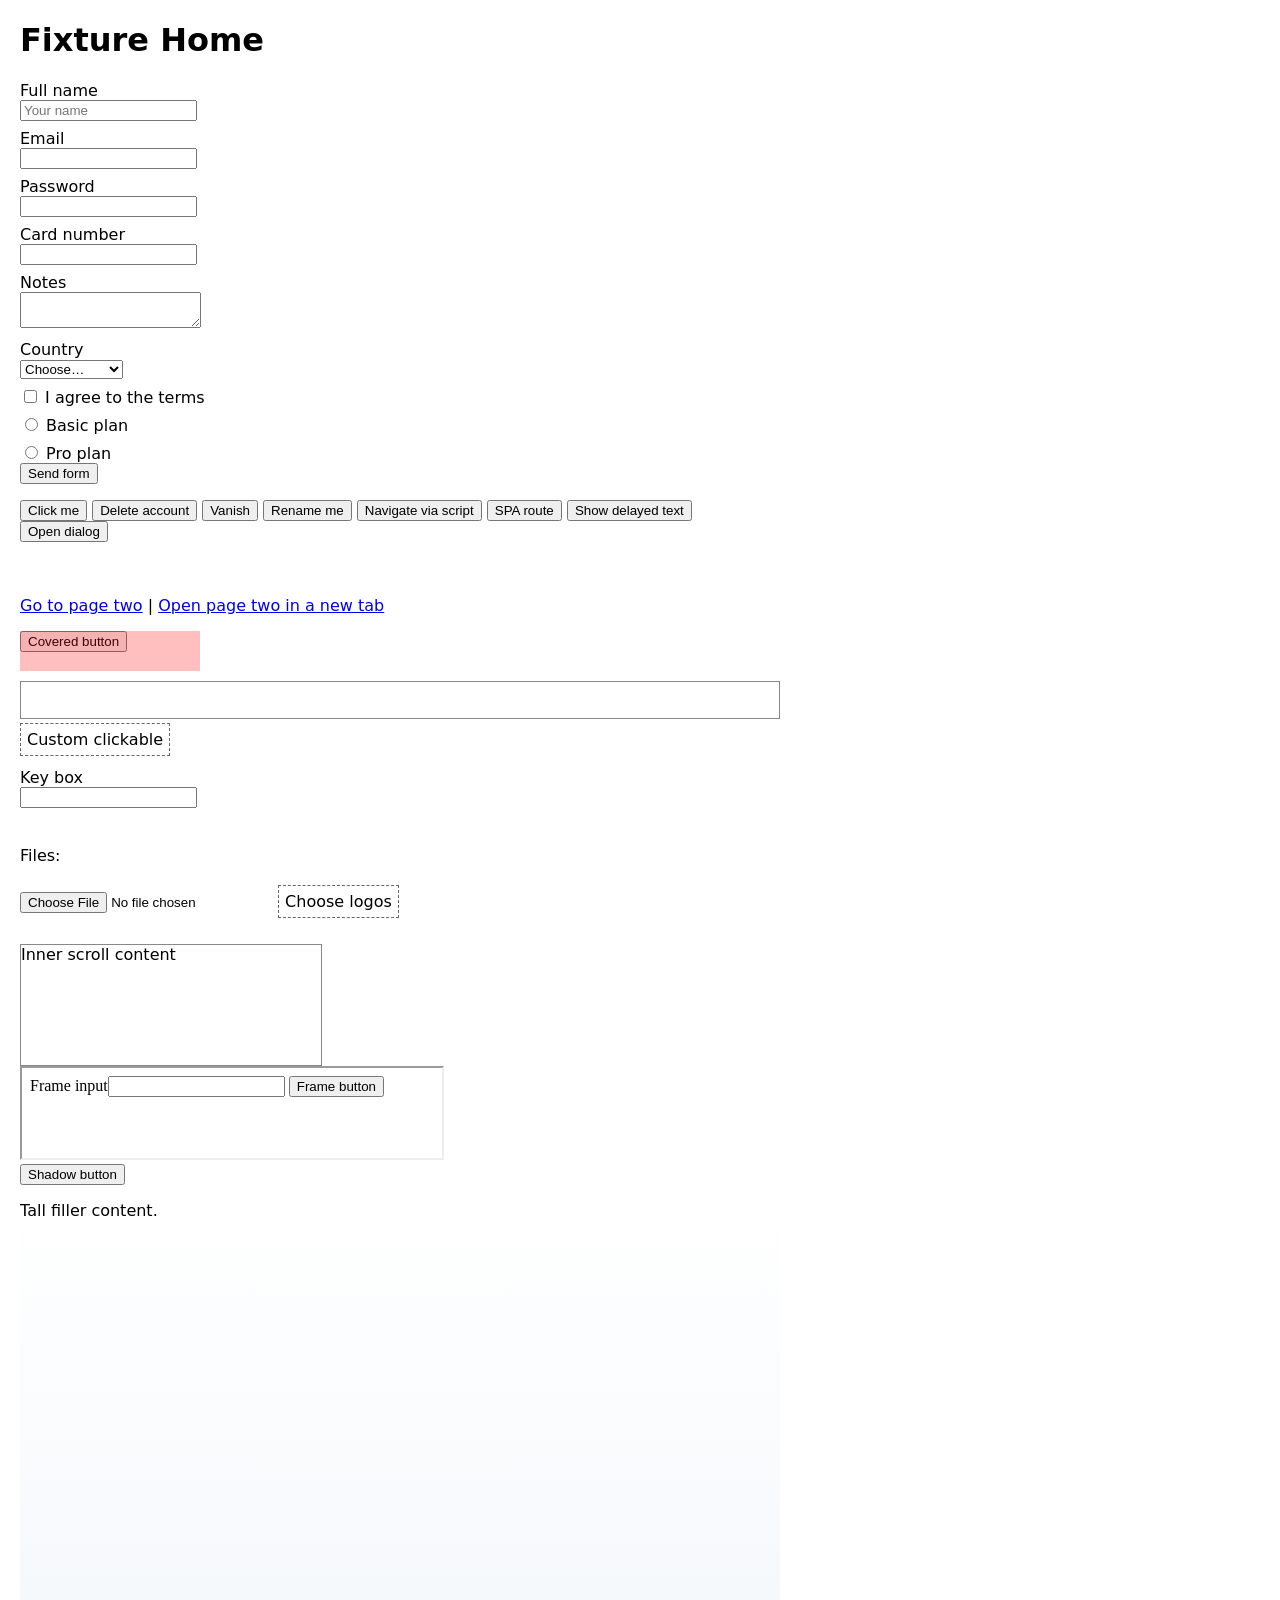
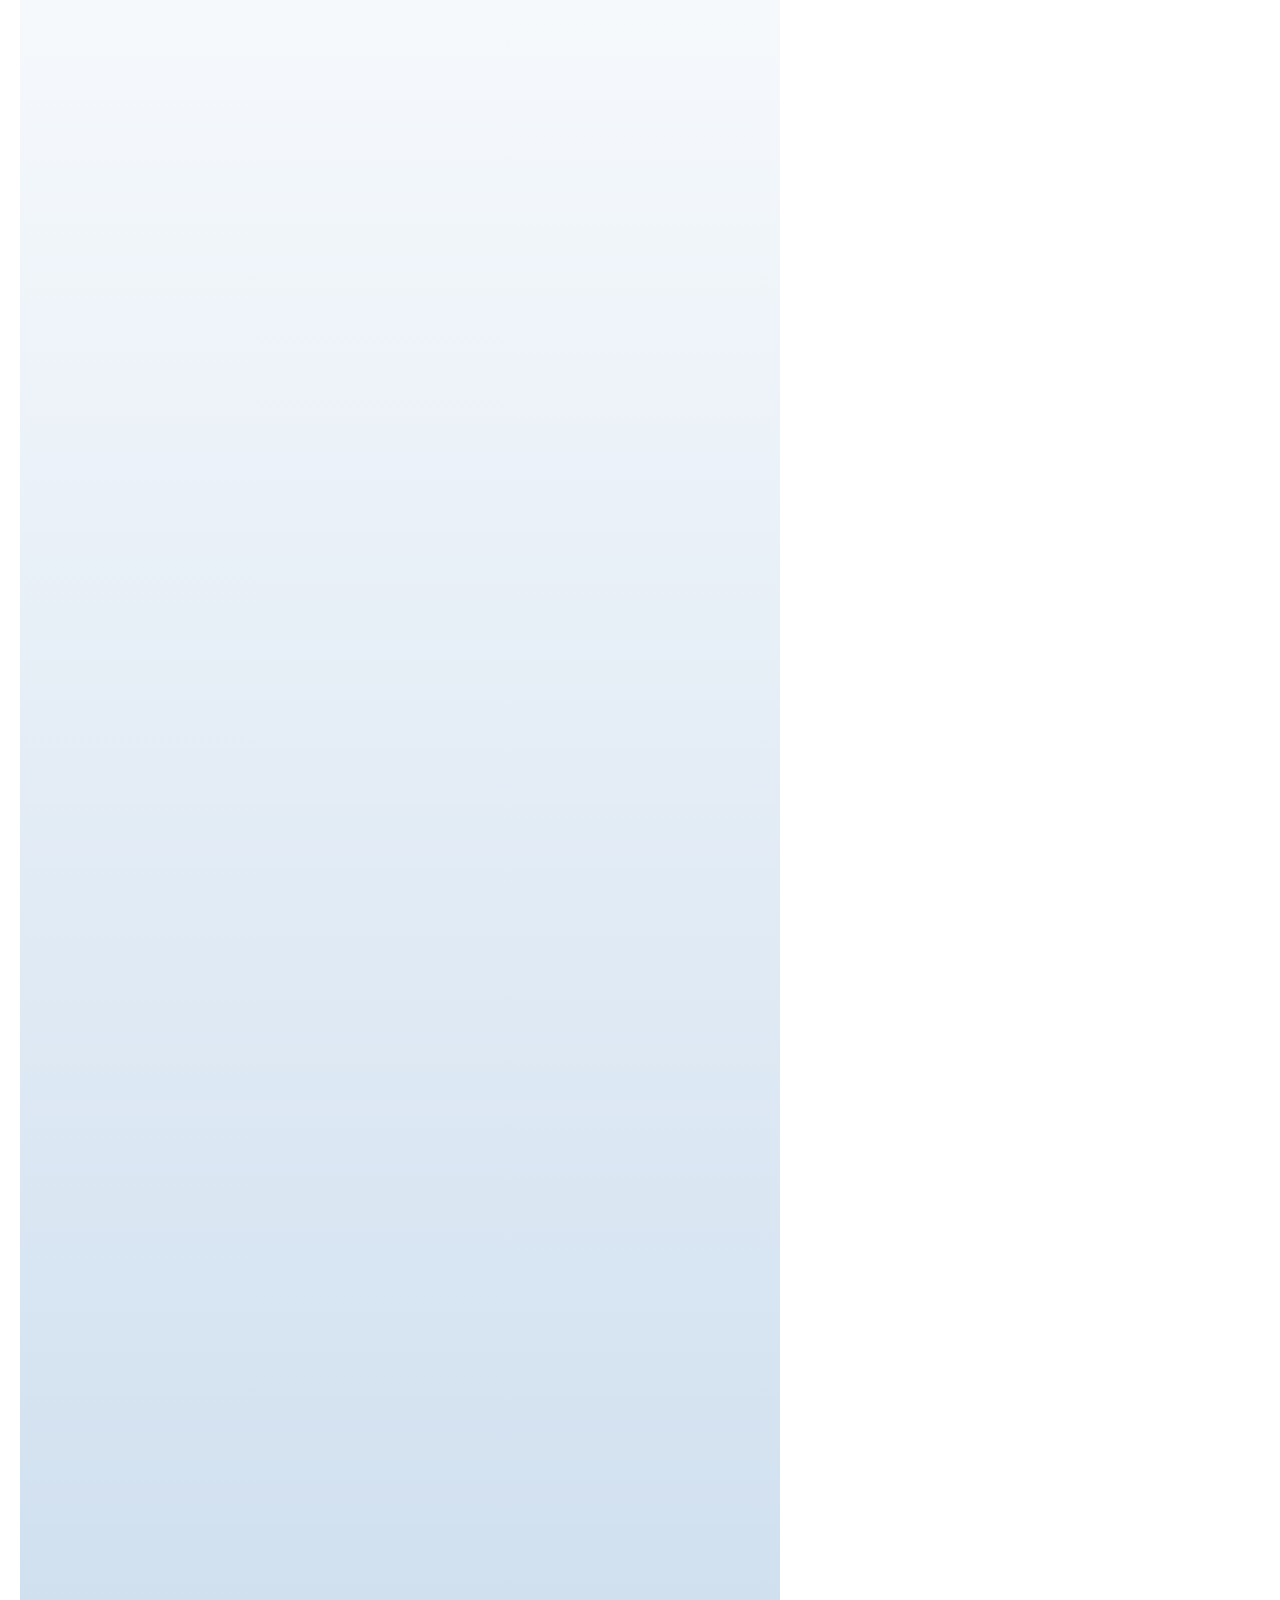
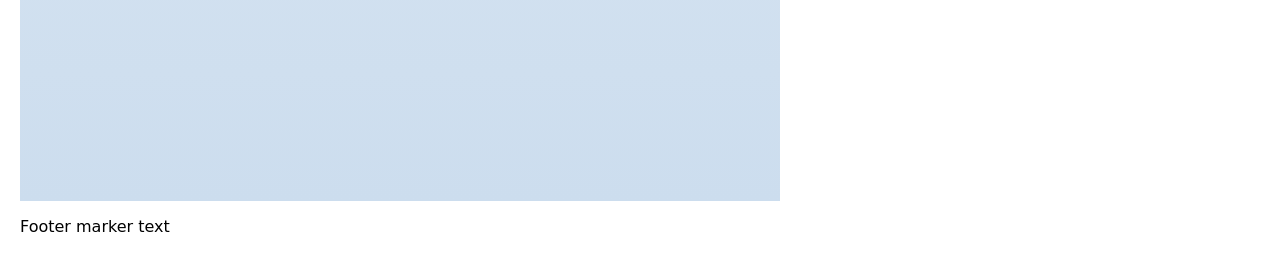
<file: agent/tests/fixtures/index.html>
<!doctype html>
<html lang="en">
<head>
<meta charset="utf-8">
<title>OCTG Fixture Home</title>
<style>
  body { font: 16px system-ui, sans-serif; margin: 20px; max-width: 760px; }
  label { display: block; margin-top: 8px; }
  #inner { height: 120px; overflow: auto; border: 1px solid #888; width: 300px; }
  #inner div { height: 500px; }
  #overlay-wrap { position: relative; width: 180px; height: 40px; margin: 10px 0; }
  #cover { position: absolute; inset: 0; background: rgba(255, 0, 0, .25); }
  .pointer { cursor: pointer; padding: 6px; border: 1px dashed #666; display: inline-block; margin: 4px 0; }
  .vh { position: absolute; opacity: 0; width: 1px; height: 1px; }
  .tall { height: 2200px; background: linear-gradient(#fff, #cde); }
  #editable { border: 1px solid #888; min-height: 28px; padding: 4px; }
  #out, #fileout, #keyout { min-height: 22px; font-weight: 600; }
</style>
</head>
<body>
<h1>Fixture Home</h1>

<form id="f1" action="submitted.html" method="get">
  <label for="name">Full name</label><input id="name" name="name" type="text" placeholder="Your name">
  <label for="email">Email</label><input id="email" name="email" type="email">
  <label for="pw">Password</label><input id="pw" name="pw" type="password">
  <label for="card">Card number</label><input id="card" name="card_number" autocomplete="cc-number">
  <label for="notes">Notes</label><textarea id="notes" name="notes"></textarea>
  <label for="country">Country</label>
  <select id="country" name="country">
    <option value="">Choose…</option><option value="us">United States</option><option value="in">India</option><option value="de">Germany</option>
  </select>
  <label><input type="checkbox" id="agree" name="agree"> I agree to the terms</label>
  <label><input type="radio" name="plan" value="basic" id="plan-basic"> Basic plan</label>
  <label><input type="radio" name="plan" value="pro" id="plan-pro"> Pro plan</label>
  <button type="submit" id="submit">Send form</button>
</form>

<p>
  <button id="btn-click" onclick="document.getElementById('out').textContent='Clicked!'">Click me</button>
  <button id="btn-delete" onclick="document.getElementById('out').textContent='Deleted (fake)'">Delete account</button>
  <button id="btn-vanish" onclick="this.remove()">Vanish</button>
  <button id="btn-rename" onclick="this.textContent='Renamed'">Rename me</button>
  <button id="btn-nav" onclick="location.assign('page2.html')">Navigate via script</button>
  <button id="btn-spa" onclick="history.pushState({}, '', '#/spa'); document.getElementById('out').textContent='SPA route'">SPA route</button>
  <button id="btn-delayed" onclick="setTimeout(function(){document.getElementById('out').textContent='Delayed text arrived'}, 700)">Show delayed text</button>
  <button id="btn-dialog" onclick="document.getElementById('dlg').hidden=false">Open dialog</button>
</p>
<div id="out" aria-live="polite"></div>

<div id="dlg" role="dialog" aria-label="Confirm action" hidden>
  <p>Are you sure about this?</p>
  <button onclick="this.parentElement.hidden=true">Close dialog</button>
</div>

<p><a href="page2.html" id="lnk-page2">Go to page two</a> |
   <a href="page2.html?from=blank" target="_blank" id="lnk-blank">Open page two in a new tab</a></p>

<div id="overlay-wrap"><button id="covered" onclick="document.getElementById('out').textContent='Covered clicked'">Covered button</button><div id="cover"></div></div>

<div id="editable" contenteditable="true" role="textbox" aria-label="Rich editor"></div>
<div class="pointer" id="custom">Custom clickable</div>

<label for="keybox">Key box</label><input id="keybox" type="text"><div id="keyout"></div>

<p>Files:</p>
<input type="file" id="file-visible" aria-label="Pick a document">
<label class="pointer" for="file-hidden">Choose logos</label><input type="file" id="file-hidden" class="vh" multiple>
<div id="fileout"></div>

<div id="inner"><div>Inner scroll content</div></div>
<iframe src="frame.html" id="frame1" title="Embedded frame" width="420" height="90"></iframe>
<div id="shadow-host"></div>

<div class="tall"><p>Tall filler content.</p></div>
<p id="bottom-marker">Footer marker text</p>

<script>
  document.getElementById('custom').addEventListener('click', function () { document.getElementById('out').textContent = 'Custom clicked'; });
  function showFiles(e) { document.getElementById('fileout').textContent = 'Files: ' + Array.from(e.target.files).map(function (f) { return f.name + ' (' + f.size + ')'; }).join(', '); }
  document.getElementById('file-visible').addEventListener('change', showFiles);
  document.getElementById('file-hidden').addEventListener('change', showFiles);
  document.getElementById('keybox').addEventListener('keydown', function (e) { document.getElementById('keyout').textContent = 'Key: ' + e.key; });
  var root = document.getElementById('shadow-host').attachShadow({ mode: 'open' });
  root.innerHTML = '<button id="sb">Shadow button</button>';
  root.getElementById('sb').addEventListener('click', function () { document.getElementById('out').textContent = 'Shadow clicked'; });
</script>
</body>
</html>
</file>
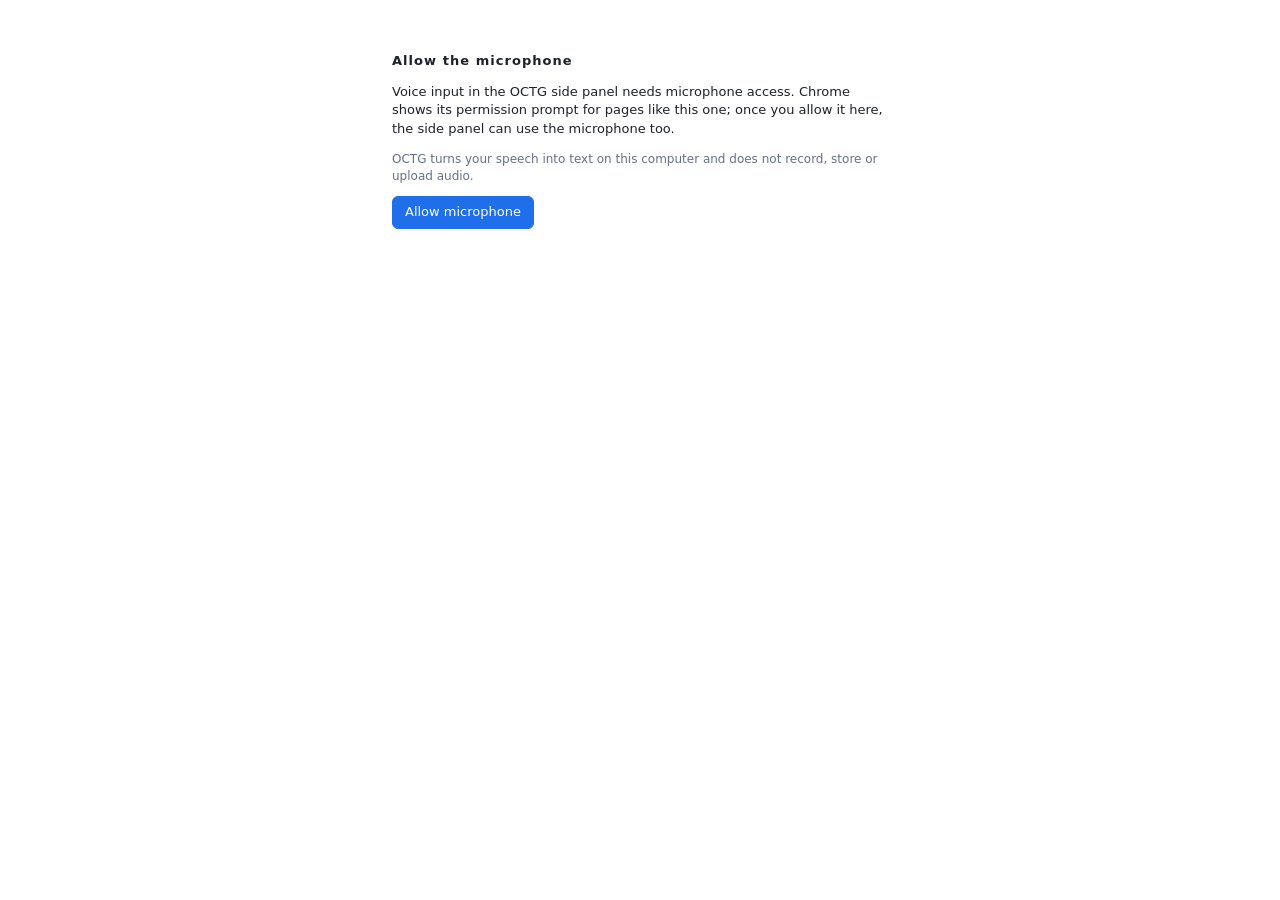
<file: extension/sidepanel/mic_permission.html>
<!doctype html>
<html lang="en">
<head>
  <meta charset="utf-8">
  <meta name="viewport" content="width=device-width, initial-scale=1">
  <title>OCTG: allow microphone</title>
  <link rel="stylesheet" href="panel.css">
  <style>body { max-width: 520px; margin: 40px auto; }</style>
</head>
<body>
  <h1>Allow the microphone</h1>
  <p>Voice input in the OCTG side panel needs microphone access. Chrome shows its permission prompt for pages like this one; once you allow it here, the
     side panel can use the microphone too.</p>
  <p class="muted">OCTG turns your speech into text on this computer and does not record, store or upload audio.</p>
  <div class="row"><button id="allow" type="button">Allow microphone</button></div>
  <div id="msg" class="muted" role="status" aria-live="polite"></div>
  <script src="mic_permission.js"></script>
</body>
</html>
</file>
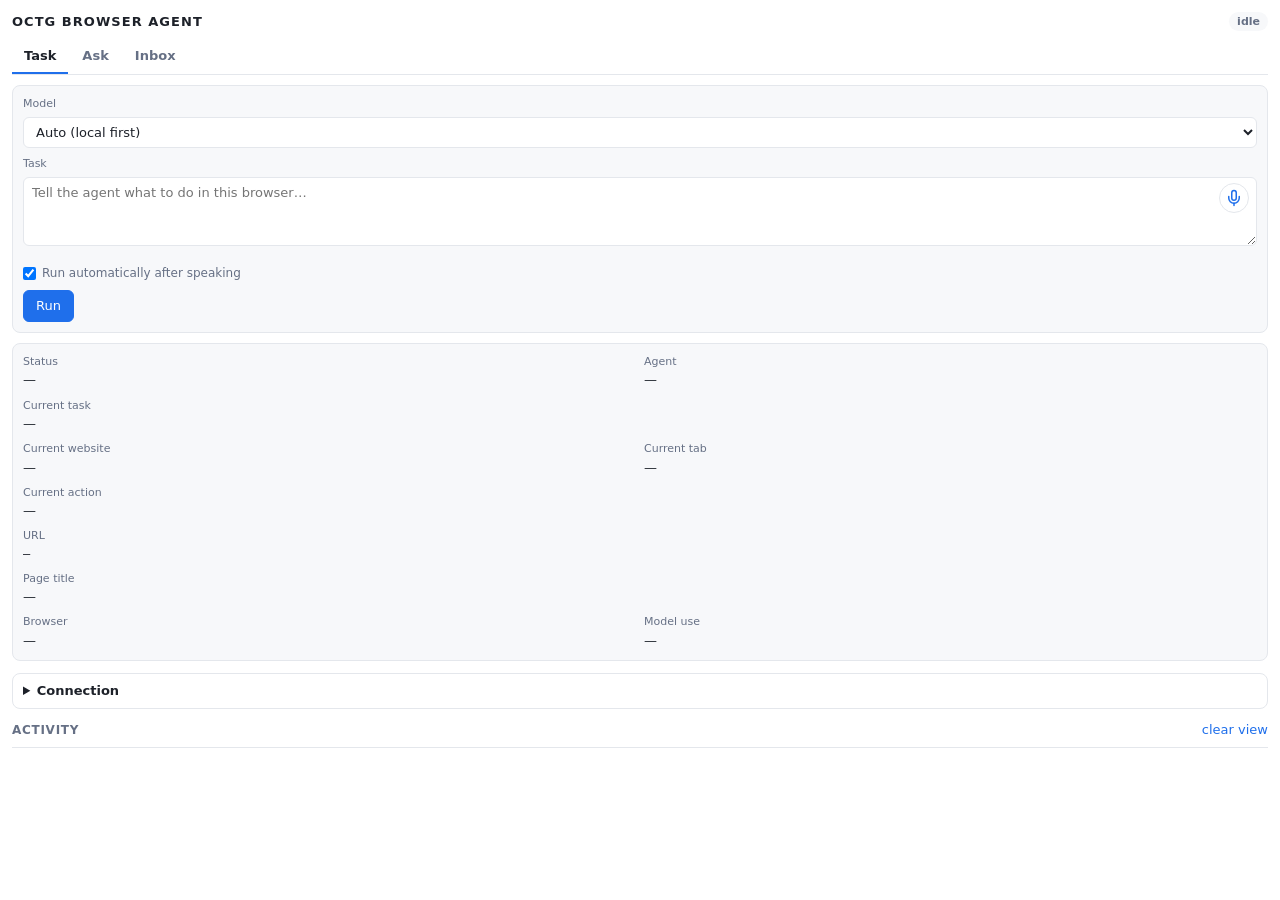
<file: extension/sidepanel/panel.html>
<!doctype html>
<html lang="en">
<head>
  <meta charset="utf-8">
  <meta name="viewport" content="width=device-width, initial-scale=1">
  <title>OCTG Browser Agent</title>
  <link rel="stylesheet" href="panel.css">
</head>
<body>
  <header>
    <h1>OCTG BROWSER AGENT</h1>
    <span id="badge" class="badge idle">idle</span>
  </header>

  <nav id="mainTabs" class="main-tabs" role="tablist" aria-label="Sections">
    <button type="button" class="mtab" role="tab" data-tab="task" aria-selected="true">Task</button>
    <button type="button" class="mtab" role="tab" data-tab="ask" aria-selected="false">Ask</button>
    <button type="button" class="mtab" role="tab" data-tab="inbox" aria-selected="false">Inbox <span id="inboxCount" class="count" hidden>0</span></button>
  </nav>
  <div id="inboxBanner" class="inbox-banner" hidden>
    <span id="inboxBannerText"></span> <button type="button" id="inboxOpen" class="link">Open Inbox</button>
  </div>

  <div id="tab-task">
  <section class="card">
    <label for="model">Model</label>
    <select id="model"><option value="auto">Auto (local first)</option></select>
    <label for="taskInput">Task</label>
    <div class="taskbox">
      <textarea id="taskInput" rows="3" placeholder="Tell the agent what to do in this browser…"></textarea>
      <button id="mic" type="button" class="mic" data-state="idle" aria-pressed="false" aria-label="Start voice input" title="Start voice input">
        <svg viewBox="0 0 24 24" width="18" height="18" fill="none" stroke="currentColor" stroke-width="2" stroke-linecap="round" stroke-linejoin="round" aria-hidden="true">
          <path d="M12 2a3 3 0 0 0-3 3v7a3 3 0 0 0 6 0V5a3 3 0 0 0-3-3Z"/><path d="M19 10v2a7 7 0 0 1-14 0v-2"/><line x1="12" x2="12" y1="19" y2="22"/>
        </svg>
      </button>
    </div>
    <div id="voiceStatus" class="voice-status" role="status" aria-live="polite" hidden></div>
    <div class="voice-actions">
      <button id="voiceInstall" type="button" class="link" hidden>Install on-device speech model</button>
      <button id="voicePermission" type="button" class="link" hidden>Allow microphone…</button>
    </div>
    <label class="voice-opt"><input type="checkbox" id="voiceAutorun" checked> Run automatically after speaking</label>
    <div id="bizTaskRow" class="biz-task" hidden>
      <label for="bizMode">Business Brain</label>
      <select id="bizMode">
        <option value="auto">Auto (use it when the task is about my business)</option>
        <option value="on">On for this task</option>
        <option value="off">Off for this task</option>
      </select>
      <label for="bizClient">Client</label>
      <select id="bizClient"><option value="auto">Client: auto (only if the wording names exactly one)</option><option value="me">My own business</option></select>
      <div id="bizChip" class="muted" hidden></div>
    </div>
    <div class="row">
      <button id="run">Run</button>
      <button id="pause" class="secondary" hidden>Pause</button>
      <button id="resume" class="secondary" hidden>Resume</button>
      <button id="stop" class="danger" hidden>Stop</button>
    </div>
    <div id="toast" class="toast" hidden></div>
  </section>

  <section id="approval" class="approval" hidden>
    <div class="approval-title">Approval needed</div>
    <div id="approvalText"></div>
    <div id="approvalRisk" class="muted"></div>
    <div class="row">
      <button id="approve">Approve</button>
      <button id="deny" class="secondary">Deny</button>
    </div>
  </section>

  <section id="waiting" class="waiting" hidden>
    <div class="approval-title">Waiting for you</div>
    <div id="waitingText"></div>
    <div id="clientPick" class="row" hidden><select id="clientPickSel"></select><button id="clientPickBtn" class="secondary">Use this client</button></div>
    <div class="row"><button id="ready">I'm done — continue</button></div>
  </section>

  <section class="grid">
    <div><label>Status</label><div id="status">—</div></div>
    <div><label>Agent</label><div id="agentStatus">—</div></div>
    <div class="wide"><label>Current task</label><div id="task">—</div></div>
    <div><label>Current website</label><div id="website">—</div></div>
    <div><label>Current tab</label><div id="tabId">—</div></div>
    <div class="wide"><label>Current action</label><div id="action">—</div></div>
    <div class="wide"><label>URL</label><div id="url" class="mono">—</div></div>
    <div class="wide"><label>Page title</label><div id="title">—</div></div>
    <div><label>Browser</label><div id="browserStatus">—</div></div>
    <div><label>Model use</label><div id="usage">—</div></div>
  </section>

  <div id="restricted" class="warn" hidden></div>
  <div id="result" class="result" hidden></div>

  <details id="conn">
    <summary>Connection</summary>
    <label for="agentUrl">Agent URL (localhost only)</label>
    <input id="agentUrl" type="text" spellcheck="false" autocomplete="off">
    <label for="token">Pairing token <small>(run <code>python -m octg_agent token</code>)</small></label>
    <input id="token" type="password" spellcheck="false" autocomplete="off" placeholder="paste token to change">
    <div class="row">
      <button id="connect">Connect</button>
      <button id="disconnect" class="secondary">Disconnect</button>
    </div>
    <div id="connMsg" class="muted"></div>
  </details>

  <details id="biz" class="biz" hidden>
    <summary>Business Brain</summary>
    <div id="bizTabs" class="biz-tabs" role="tablist"></div>
    <div id="bizMsg" class="muted" hidden></div>
    <div id="bizBody"></div>
  </details>

  <section>
    <div class="row between"><h2>Activity</h2><button id="clear" class="link">clear view</button></div>
    <ol id="log"></ol>
  </section>
  </div>

  <div id="tab-ask" hidden><div id="askBody"></div></div>
  <div id="tab-inbox" hidden><div id="inboxBody"></div></div>

  <script src="stt.js"></script>
  <script src="voice_ui.js"></script>
  <script src="biz_ui.js"></script>
  <script src="ask_ui.js"></script>
  <script src="panel.js"></script>
</body>
</html>
</file>
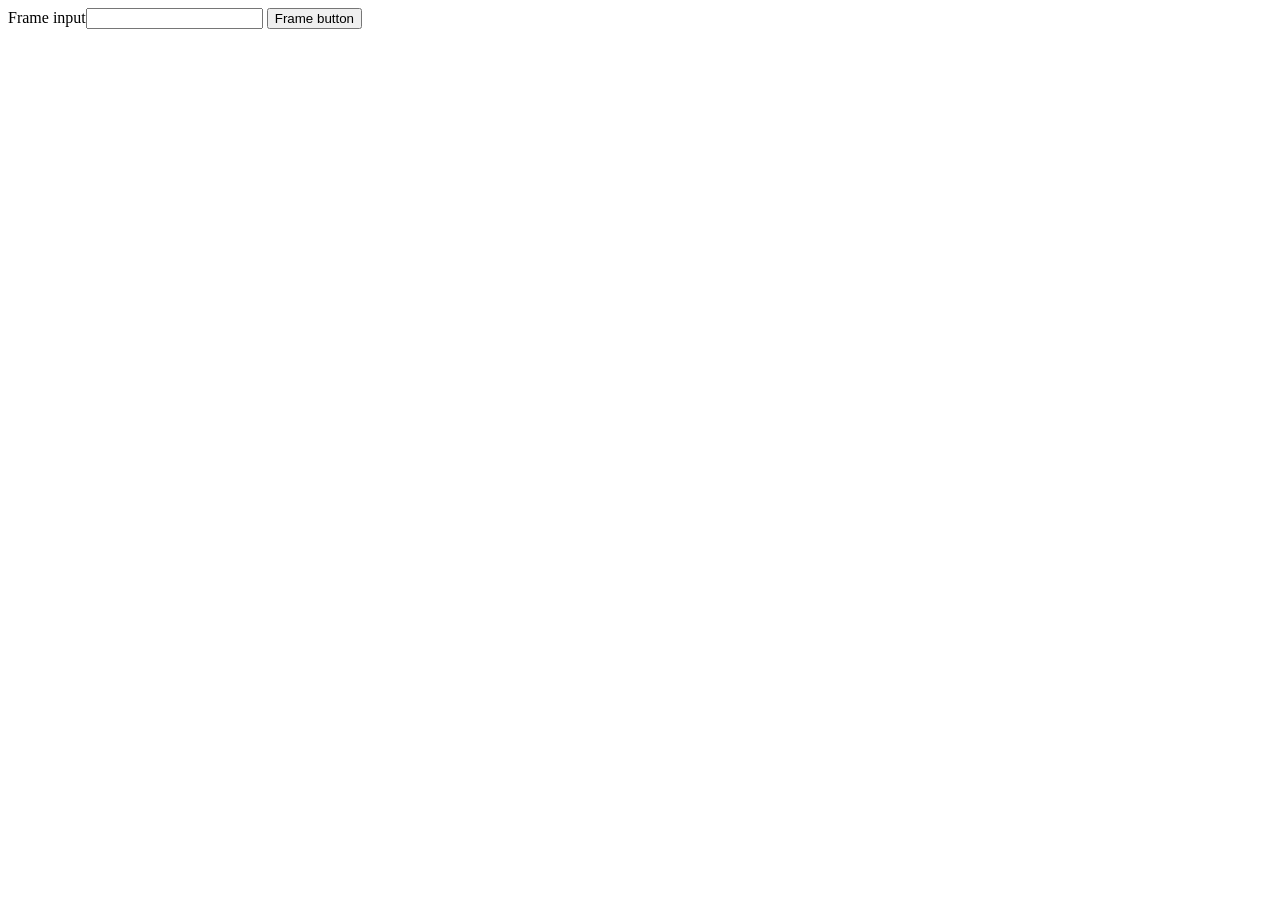
<file: agent/tests/fixtures/frame.html>
<!doctype html>
<html lang="en">
<head><meta charset="utf-8"><title>Fixture Frame</title></head>
<body>
<label for="frame-input">Frame input</label><input id="frame-input" type="text">
<button id="frame-btn" onclick="document.getElementById('frame-out').textContent='Frame clicked'">Frame button</button>
<span id="frame-out"></span>
</body>
</html>
</file>
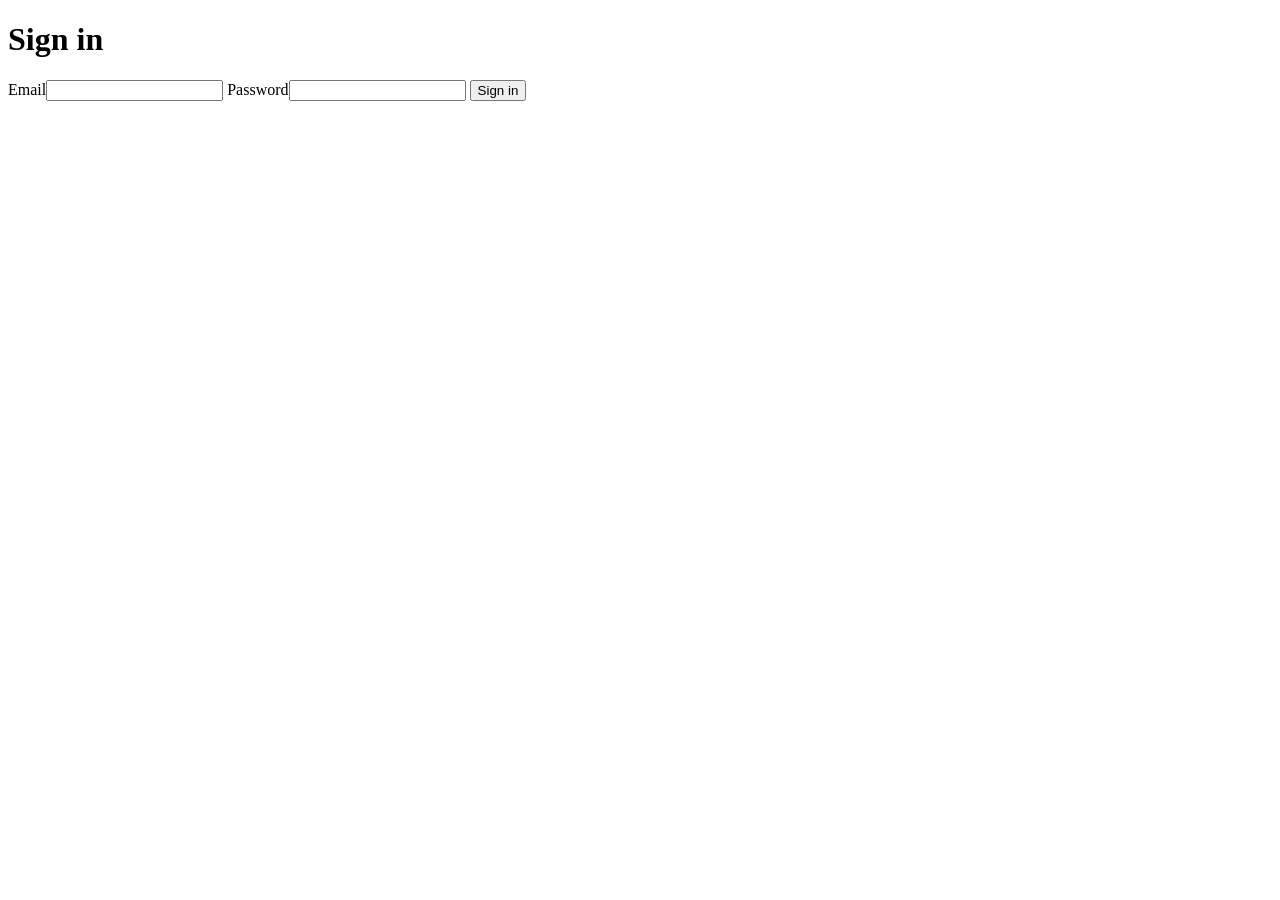
<file: agent/tests/fixtures/login.html>
<!doctype html>
<html lang="en">
<head><meta charset="utf-8"><title>Fixture Sign in</title></head>
<body>
<h1>Sign in</h1>
<form onsubmit="return false">
  <label for="email">Email</label><input id="email" type="email" name="email">
  <label for="pw">Password</label><input id="pw" type="password" name="password">
  <button type="submit">Sign in</button>
</form>
</body>
</html>
</file>
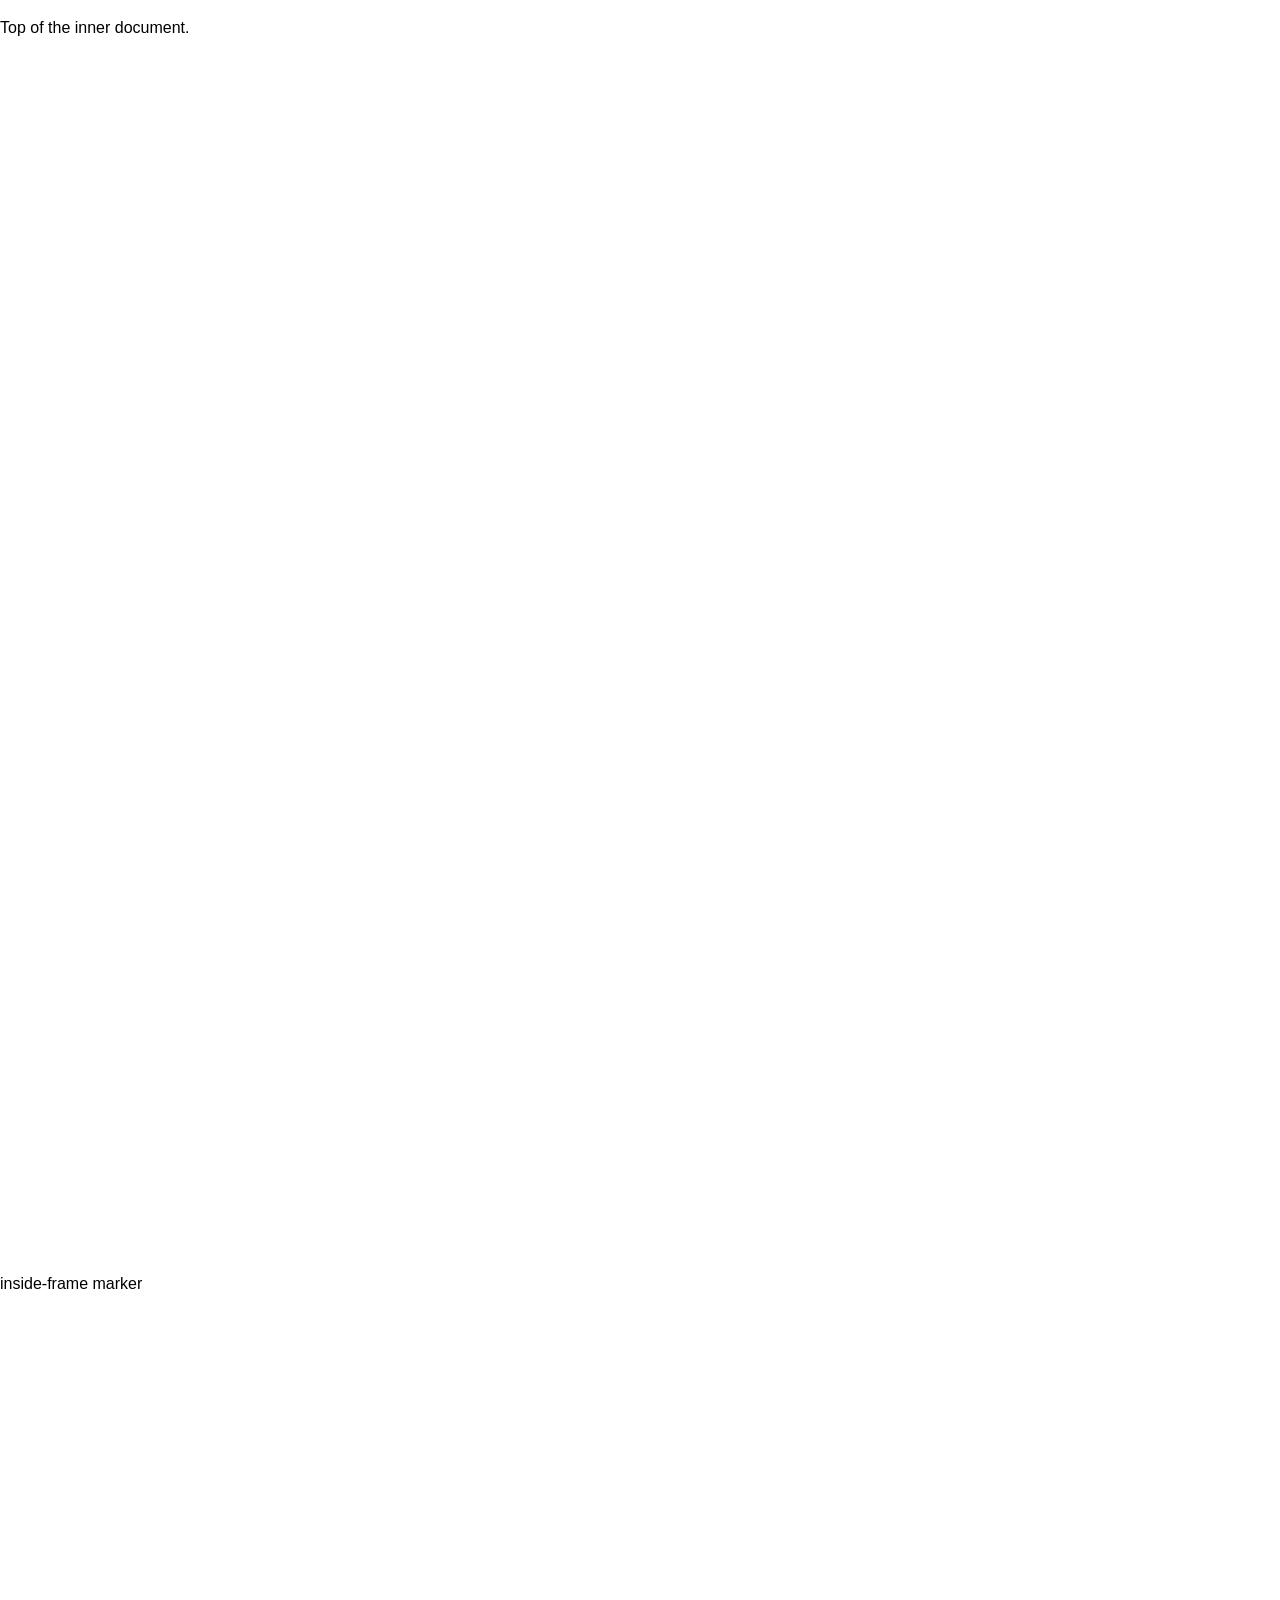
<file: agent/tests/fixtures/long_frame.html>
<!doctype html>
<html lang="en">
<head><meta charset="utf-8"><title>OCTG Long Frame</title></head>
<body style="margin:0;font:16px/1.5 sans-serif">
  <p>Top of the inner document.</p>
  <div style="height:1200px"></div>
  <p>inside-frame marker</p>
  <div style="height:300px"></div>
</body>
</html>
</file>
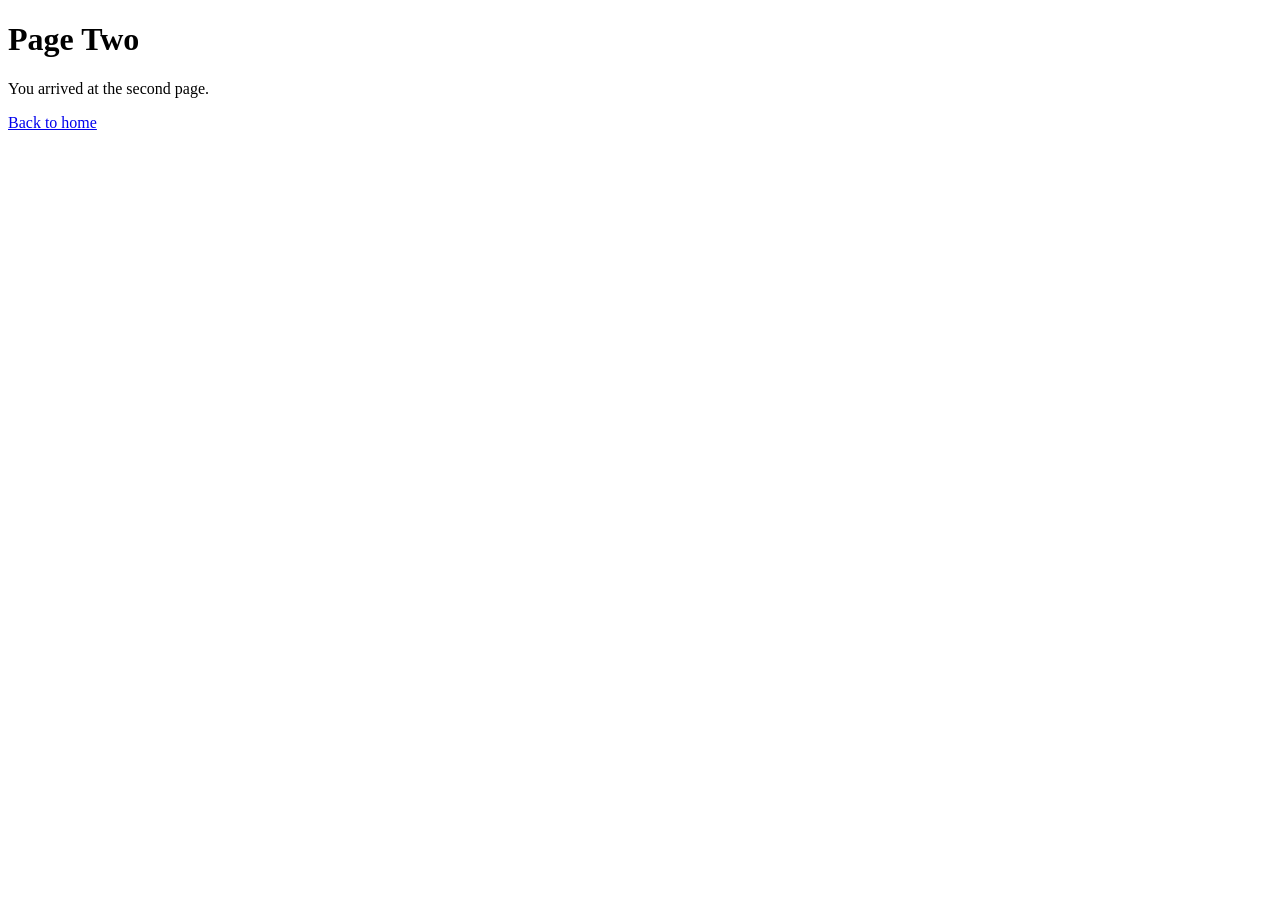
<file: agent/tests/fixtures/page2.html>
<!doctype html>
<html lang="en">
<head><meta charset="utf-8"><title>Fixture Page Two</title></head>
<body>
<h1>Page Two</h1>
<p>You arrived at the second page.</p>
<a href="index.html" id="back-home">Back to home</a>
</body>
</html>
</file>
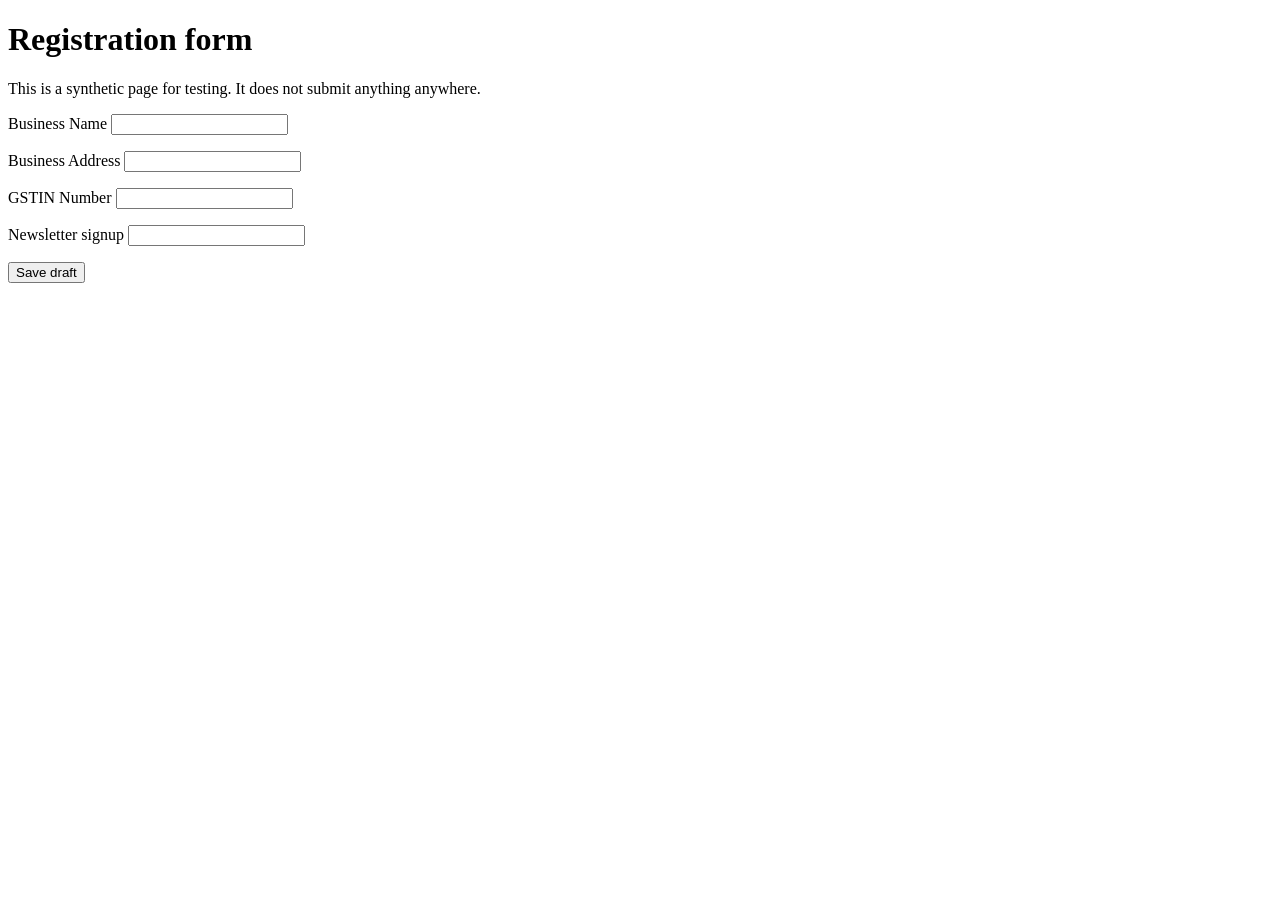
<file: agent/tests/fixtures/register.html>
<!doctype html>
<html lang="en">
<head><meta charset="utf-8"><title>Registration form (synthetic test page)</title></head>
<body>
  <h1>Registration form</h1>
  <p>This is a synthetic page for testing. It does not submit anything anywhere.</p>
  <form onsubmit="return false">
    <p><label>Business Name <input type="text" id="bn" name="business_name"></label></p>
    <p><label>Business Address <input type="text" id="ba" name="business_address"></label></p>
    <p><label>GSTIN Number <input type="text" id="gst" name="gstin_number"></label></p>
    <p><label>Newsletter signup <input type="text" id="news" name="newsletter"></label></p>
    <p><button type="button" id="save" onclick="document.getElementById('msg').textContent='Draft saved (fake)'">Save draft</button></p>
  </form>
  <p id="msg"></p>
</body>
</html>
</file>
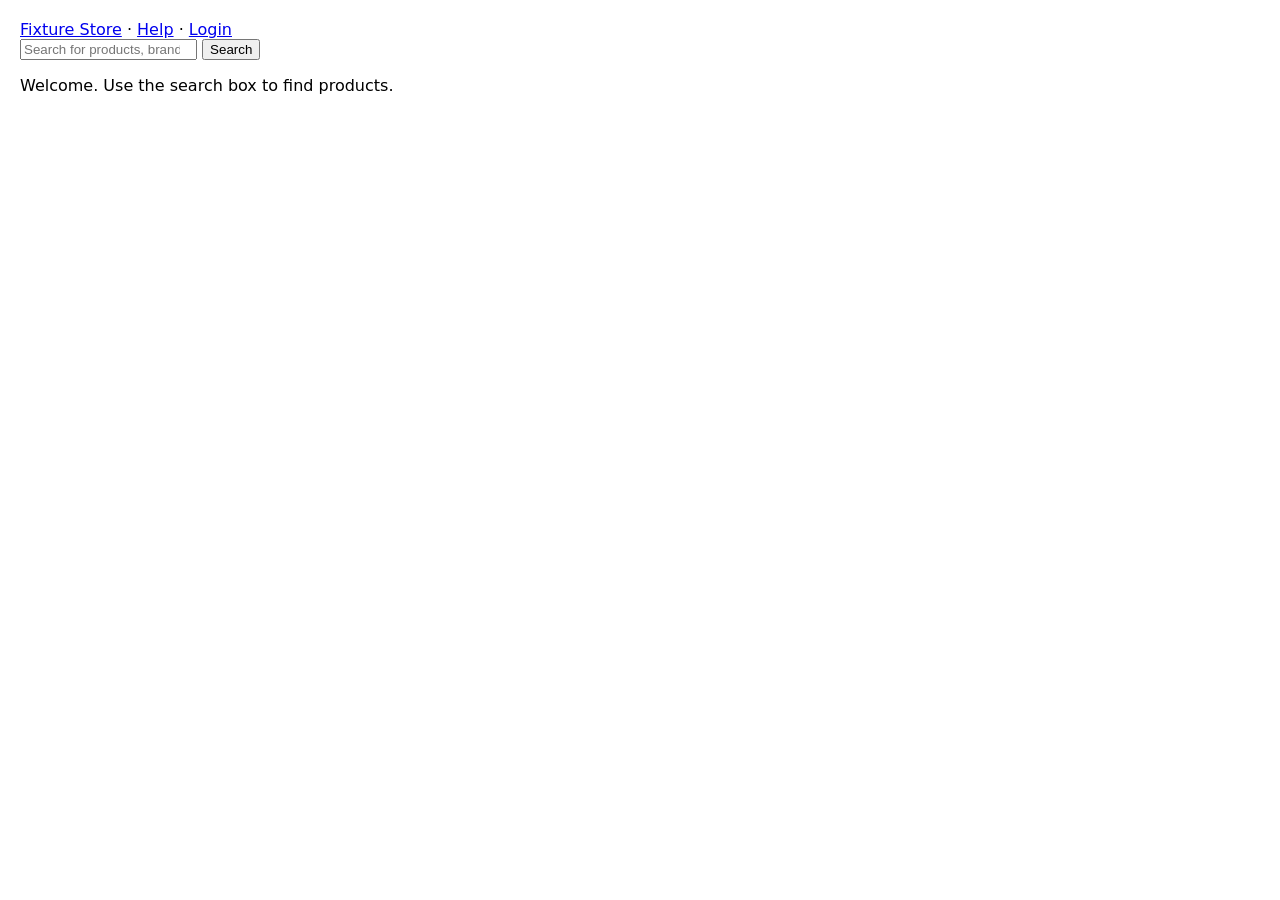
<file: agent/tests/fixtures/search.html>
<!doctype html>
<html lang="en">
<head><meta charset="utf-8"><title>Fixture Store</title>
<style>body{font:16px system-ui;margin:20px} .item{padding:6px;border-bottom:1px solid #ddd}</style></head>
<body>
<header><a href="search.html">Fixture Store</a> · <a href="page2.html">Help</a> · <a href="login.html">Login</a></header>
<form action="search.html" method="get" role="search">
  <input type="search" name="q" aria-label="Search for products, brands and more" placeholder="Search for products, brands and more">
  <button type="submit">Search</button>
</form>
<main id="main"><p>Welcome. Use the search box to find products.</p></main>
<script>
  var q = new URLSearchParams(location.search).get('q');
  if (q) {
    document.title = q + ' - Search Results - Fixture Store';
    var m = document.getElementById('main');
    m.innerHTML = '<h1>Search results for "' + q.replace(/[<>&]/g, '') + '"</h1>';
    for (var i = 1; i <= 6; i++) { var d = document.createElement('div'); d.className = 'item'; d.innerHTML = '<a href="search.html?item=' + i + '">' + q.replace(/[<>&]/g, '') + ' model ' + i + '</a> — $' + (20 + i * 7); m.appendChild(d); }
  }
</script>
</body>
</html>
</file>
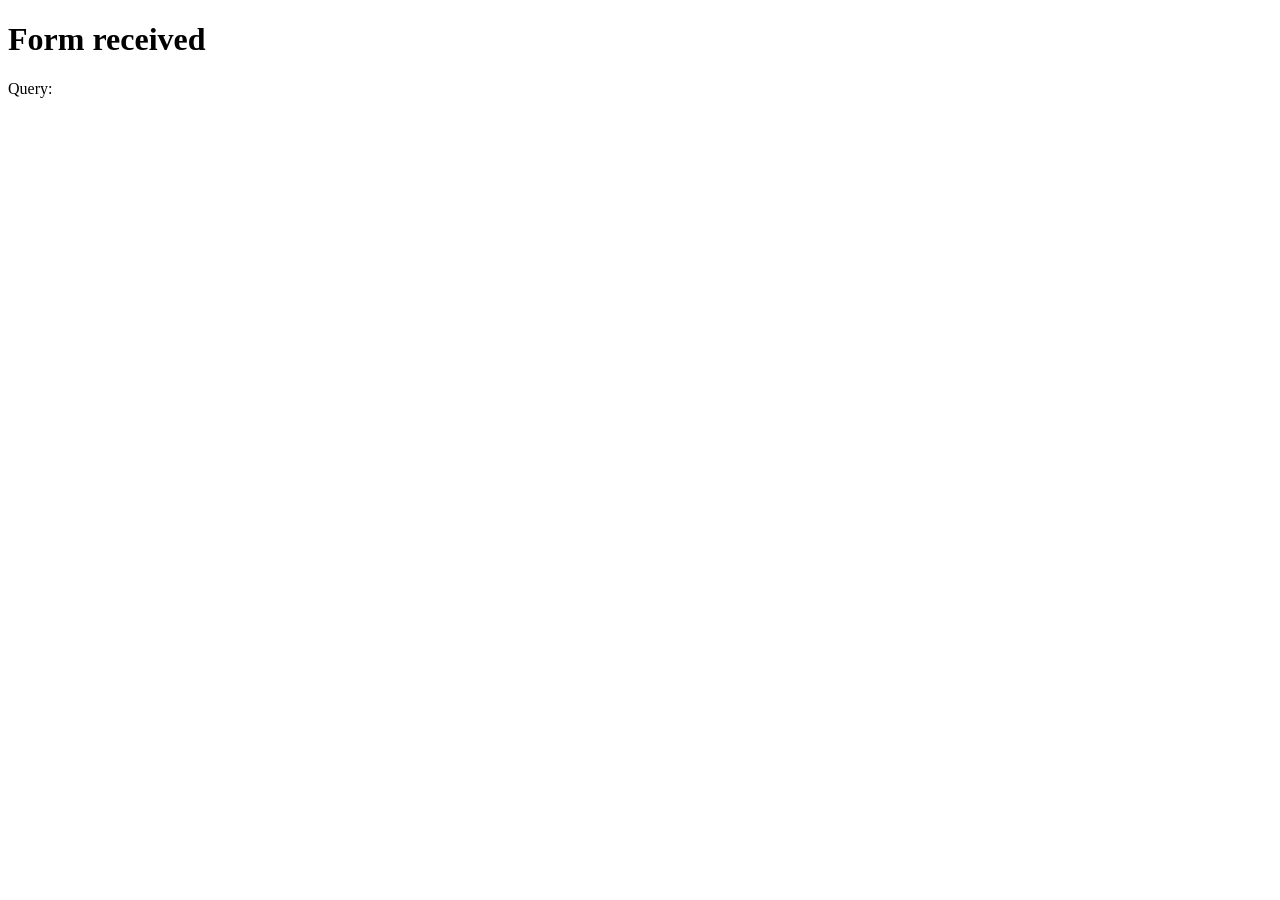
<file: agent/tests/fixtures/submitted.html>
<!doctype html>
<html lang="en">
<head><meta charset="utf-8"><title>Fixture Submitted</title></head>
<body>
<h1>Form received</h1>
<p id="q"></p>
<script>document.getElementById('q').textContent = 'Query: ' + location.search;</script>
</body>
</html>
</file>
<file: extension/sidepanel/panel.css>
:root {
  --bg: #fff; --fg: #1d2129; --muted: #667085; --line: #e4e7ec; --card: #f7f8fa; --accent: #1f6feb;
  --ok: #067647; --okbg: #dcfae6; --warnfg: #93370d; --warnbg: #fef0c7; --bad: #b42318; --badbg: #fee4e2;
}
@media (prefers-color-scheme: dark) {
  :root { --bg: #14161a; --fg: #e8eaed; --muted: #98a2b3; --line: #2a2e35; --card: #1c1f24; --accent: #6ea8fe;
    --ok: #75e0a7; --okbg: #05301d; --warnfg: #fec84b; --warnbg: #3b2a05; --bad: #fda29b; --badbg: #3a0f0b; }
}
* { box-sizing: border-box; }
body { margin: 0; padding: 12px; background: var(--bg); color: var(--fg); font: 13px/1.4 system-ui, "Segoe UI", sans-serif; }
header { display: flex; align-items: center; justify-content: space-between; margin-bottom: 10px; }
h1 { font-size: 13px; letter-spacing: .08em; margin: 0; }
h2 { font-size: 12px; margin: 0; text-transform: uppercase; letter-spacing: .06em; color: var(--muted); }
.badge { padding: 2px 8px; border-radius: 999px; font-size: 11px; font-weight: 600; background: var(--card); color: var(--muted); }
.badge.connected { background: var(--okbg); color: var(--ok); }
.badge.connecting { background: var(--warnbg); color: var(--warnfg); }
.badge.disconnected, .badge.auth_failed { background: var(--badbg); color: var(--bad); }
.grid { display: grid; grid-template-columns: 1fr 1fr; gap: 8px; background: var(--card); border: 1px solid var(--line); border-radius: 8px; padding: 10px; }
.grid .wide { grid-column: 1 / -1; }
label { display: block; font-size: 11px; color: var(--muted); margin-bottom: 2px; }
.grid div > div { overflow-wrap: anywhere; }
.mono, code { font-family: ui-monospace, Consolas, monospace; font-size: 12px; }
.warn { margin: 10px 0; padding: 8px 10px; border-radius: 8px; background: var(--warnbg); color: var(--warnfg); }
details { margin: 12px 0; border: 1px solid var(--line); border-radius: 8px; padding: 8px 10px; }
summary { cursor: pointer; font-weight: 600; }
input[type=text], input[type=password] { width: 100%; margin: 4px 0 8px; padding: 6px 8px; border: 1px solid var(--line); border-radius: 6px; background: var(--bg); color: var(--fg); font: inherit; }
.row { display: flex; gap: 8px; align-items: center; }
.between { justify-content: space-between; }
button { padding: 6px 12px; border-radius: 6px; border: 1px solid var(--accent); background: var(--accent); color: #fff; font: inherit; cursor: pointer; }
button.secondary { background: transparent; color: var(--accent); }
button.link { background: none; border: none; color: var(--accent); padding: 0; }
.muted { color: var(--muted); font-size: 12px; margin-top: 6px; }
#log { list-style: none; margin: 8px 0 0; padding: 0; max-height: 40vh; overflow: auto; border-top: 1px solid var(--line); }
#log li { padding: 4px 0; border-bottom: 1px solid var(--line); display: flex; gap: 8px; font-size: 12px; }
#log time { color: var(--muted); font-variant-numeric: tabular-nums; flex: none; }
#log li.bad span { color: var(--bad); }

select, textarea { width: 100%; margin: 4px 0 8px; padding: 6px 8px; border: 1px solid var(--line); border-radius: 6px; background: var(--bg); color: var(--fg); font: inherit; }
textarea { resize: vertical; min-height: 60px; }
.card { background: var(--card); border: 1px solid var(--line); border-radius: 8px; padding: 10px; margin-bottom: 10px; }
button:disabled { opacity: .5; cursor: default; }
button.danger { background: transparent; color: var(--bad); border-color: var(--bad); }
.approval, .waiting { margin: 10px 0; padding: 10px; border-radius: 8px; border: 1px solid var(--warnfg); background: var(--warnbg); color: var(--warnfg); }
.approval-title { font-weight: 700; margin-bottom: 4px; }
.approval .muted, .waiting .muted { color: inherit; opacity: .8; }
.toast { margin-top: 6px; padding: 6px 8px; border-radius: 6px; background: var(--badbg); color: var(--bad); font-size: 12px; }
.result { margin: 10px 0; padding: 8px 10px; border-radius: 8px; background: var(--okbg); color: var(--ok); overflow-wrap: anywhere; }
.result.bad { background: var(--badbg); color: var(--bad); }
.chip { display: inline-block; padding: 1px 8px; border-radius: 999px; font-size: 11px; font-weight: 600; background: var(--card); border: 1px solid var(--line); }
.chip.RUNNING, .chip.PLANNING { background: var(--warnbg); color: var(--warnfg); }
.chip.COMPLETED { background: var(--okbg); color: var(--ok); }
.chip.FAILED, .chip.CANCELLED { background: var(--badbg); color: var(--bad); }
.chip.WAITING_FOR_APPROVAL, .chip.WAITING_FOR_USER, .chip.PAUSED { background: var(--warnbg); color: var(--warnfg); }
#log li .k { color: var(--muted); flex: none; width: 52px; }

/* voice input (Phase 2.1) */
.taskbox { position: relative; }
.taskbox textarea { padding-right: 42px; }
.mic { position: absolute; top: 10px; right: 8px; width: 30px; height: 30px; padding: 0; display: flex; align-items: center; justify-content: center;
  border-radius: 50%; background: transparent; color: var(--accent); border: 1px solid var(--line); }
.mic:hover:not(:disabled) { border-color: var(--accent); }
.mic[data-state="listening"] { background: var(--bad); border-color: var(--bad); color: #fff; animation: micPulse 1.4s ease-out infinite; }
.mic[data-state="starting"], .mic[data-state="processing"] { background: var(--warnbg); border-color: var(--warnfg); color: var(--warnfg); }
.mic[data-state="error"], .mic[data-state="permission_denied"], .mic[data-state="unsupported"] { border-color: var(--bad); color: var(--bad); }
@keyframes micPulse { 0% { box-shadow: 0 0 0 0 rgba(180, 35, 24, .45); } 100% { box-shadow: 0 0 0 10px rgba(180, 35, 24, 0); } }
@media (prefers-reduced-motion: reduce) { .mic[data-state="listening"] { animation: none; } }
.voice-status { margin: -2px 0 6px; font-size: 12px; color: var(--muted); overflow-wrap: anywhere; }
.voice-actions { display: flex; gap: 12px; margin-bottom: 6px; }
.voice-actions button.link { font-size: 12px; text-decoration: underline; cursor: pointer; }
.voice-opt { display: flex; align-items: center; gap: 6px; margin: 0 0 8px; font-size: 12px; color: var(--muted); cursor: pointer; }
.voice-opt input { margin: 0; }

/* Business Brain (Phase 3) */
.biz-task { margin: 0 0 8px; }
.biz-tabs { display: flex; flex-wrap: wrap; gap: 2px; margin: 8px 0; border-bottom: 1px solid var(--line); }
.biz-tabs button.tab { background: transparent; color: var(--muted); border: 0; border-bottom: 2px solid transparent; border-radius: 0; padding: 4px 8px; cursor: pointer; font-size: 12px; }
.biz-tabs button.tab[aria-selected="true"] { color: var(--fg); border-bottom-color: var(--accent); }
.biz .bad { color: var(--bad); }
.biz-group { font-size: 11px; text-transform: uppercase; letter-spacing: .06em; color: var(--muted); margin: 12px 0 4px; }
.biz-field { border: 1px solid var(--line); border-radius: 6px; padding: 6px 8px; margin: 4px 0; background: var(--card); }
.biz-head { display: flex; flex-wrap: wrap; align-items: center; gap: 6px; }
.biz-label { font-weight: 600; margin-right: auto; overflow-wrap: anywhere; }
.biz-fact { display: flex; flex-wrap: wrap; align-items: center; gap: 4px 8px; margin-top: 4px; }
.biz-mask { overflow-wrap: anywhere; }
.biz button.link { font-size: 12px; text-decoration: underline; cursor: pointer; background: transparent; border: 0; color: var(--accent); padding: 0; }
.chip.biz-VERIFIED { background: var(--okbg); color: var(--ok); }
.chip.biz-UNVERIFIED, .chip.biz-INDEXED, .chip.biz-DISCOVERED, .chip.biz-warn { background: var(--warnbg); color: var(--warnfg); }
.chip.biz-CONFLICTING, .chip.biz-BLOCKED, .chip.biz-MISSING { background: var(--badbg); color: var(--bad); }
.chip.biz-info { background: var(--card); color: var(--muted); }
.chip.biz-sens-HIGH { background: var(--badbg); color: var(--bad); }
.chip.biz-sens-MEDIUM { background: var(--warnbg); color: var(--warnfg); }
.biz-audit { list-style: none; margin: 0; padding: 0; max-height: 40vh; overflow: auto; }
.biz-audit li { display: flex; gap: 8px; padding: 3px 0; border-bottom: 1px solid var(--line); font-size: 12px; overflow-wrap: anywhere; }
.biz-audit time { color: var(--muted); flex: none; font-variant-numeric: tabular-nums; }
.biz-audit .k { color: var(--muted); flex: none; width: 110px; }

/* Ask + Inbox */
.main-tabs { display: flex; gap: 2px; margin: 0 0 10px; border-bottom: 1px solid var(--line); }
.main-tabs .mtab { background: transparent; color: var(--muted); border: 0; border-bottom: 2px solid transparent; border-radius: 0; padding: 6px 12px; cursor: pointer; font-size: 13px; font-weight: 600; }
.main-tabs .mtab[aria-selected="true"] { color: var(--fg); border-bottom-color: var(--accent); }
.count { display: inline-block; min-width: 18px; padding: 0 6px; border-radius: 999px; background: var(--bad); color: #fff; font-size: 11px; font-weight: 700; text-align: center; line-height: 18px; }
.inbox-banner { margin: 0 0 10px; padding: 8px 10px; border-radius: 8px; background: var(--warnbg); color: var(--warnfg); font-weight: 600; }
.inbox-banner button.link { color: inherit; text-decoration: underline; font-weight: 700; }
.ask-card, .inbox-card { border: 1px solid var(--line); border-radius: 8px; padding: 10px; margin: 8px 0; background: var(--card); }
.ask-you, .ask-who { font-size: 11px; font-weight: 700; text-transform: uppercase; letter-spacing: .04em; color: var(--muted); margin-bottom: 3px; }
.ask-said { background: var(--bg); border: 1px solid var(--line); border-radius: 6px; padding: 6px 8px; margin-bottom: 8px; white-space: pre-wrap; overflow-wrap: anywhere; }
.ask-agent { border-left: 3px solid var(--accent); padding-left: 9px; }
.ask-report { white-space: pre-wrap; line-height: 1.5; margin: 6px 0 8px; overflow-wrap: anywhere; font-size: 12.5px; }
.ask-state { font-weight: 700; font-size: 12px; } .ask-state.ok { color: var(--ok); } .ask-state.warn { color: var(--warnfg); } .ask-state.bad { color: var(--bad); }
.ask-working { font-weight: 600; margin: 4px 0; overflow-wrap: anywhere; }
.ask-note { margin: 8px 0; padding: 6px 8px; border-radius: 6px; background: var(--card); border: 1px solid var(--line); overflow-wrap: anywhere; }
.ask-note.ok { background: var(--okbg); color: var(--ok); border-color: transparent; } .ask-note.warn { background: var(--warnbg); color: var(--warnfg); border-color: transparent; } .ask-note.bad { background: var(--badbg); color: var(--bad); border-color: transparent; }
.inbox-head { display: flex; flex-wrap: wrap; justify-content: space-between; gap: 4px 8px; align-items: baseline; }
.inbox-steps { margin: 8px 0; padding-left: 20px; } .inbox-steps li { margin: 3px 0; overflow-wrap: anywhere; }
.inbox-question { font-weight: 600; margin: 6px 0; overflow-wrap: anywhere; }
.inbox-choices { flex-wrap: wrap; margin: 6px 0; }
.inbox-choices button[aria-pressed="true"] { outline: 2px solid var(--fg); }
.inbox-attached { display: flex; gap: 8px; align-items: baseline; flex-wrap: wrap; font-size: 12px; margin: 4px 0; overflow-wrap: anywhere; }
.inbox-empty { padding: 18px 8px; text-align: center; color: var(--muted); }
.inbox-old { padding: 4px 0; border-bottom: 1px solid var(--line); font-size: 12px; overflow-wrap: anywhere; }
.count[hidden], .inbox-banner[hidden] { display: none; }
</file>
